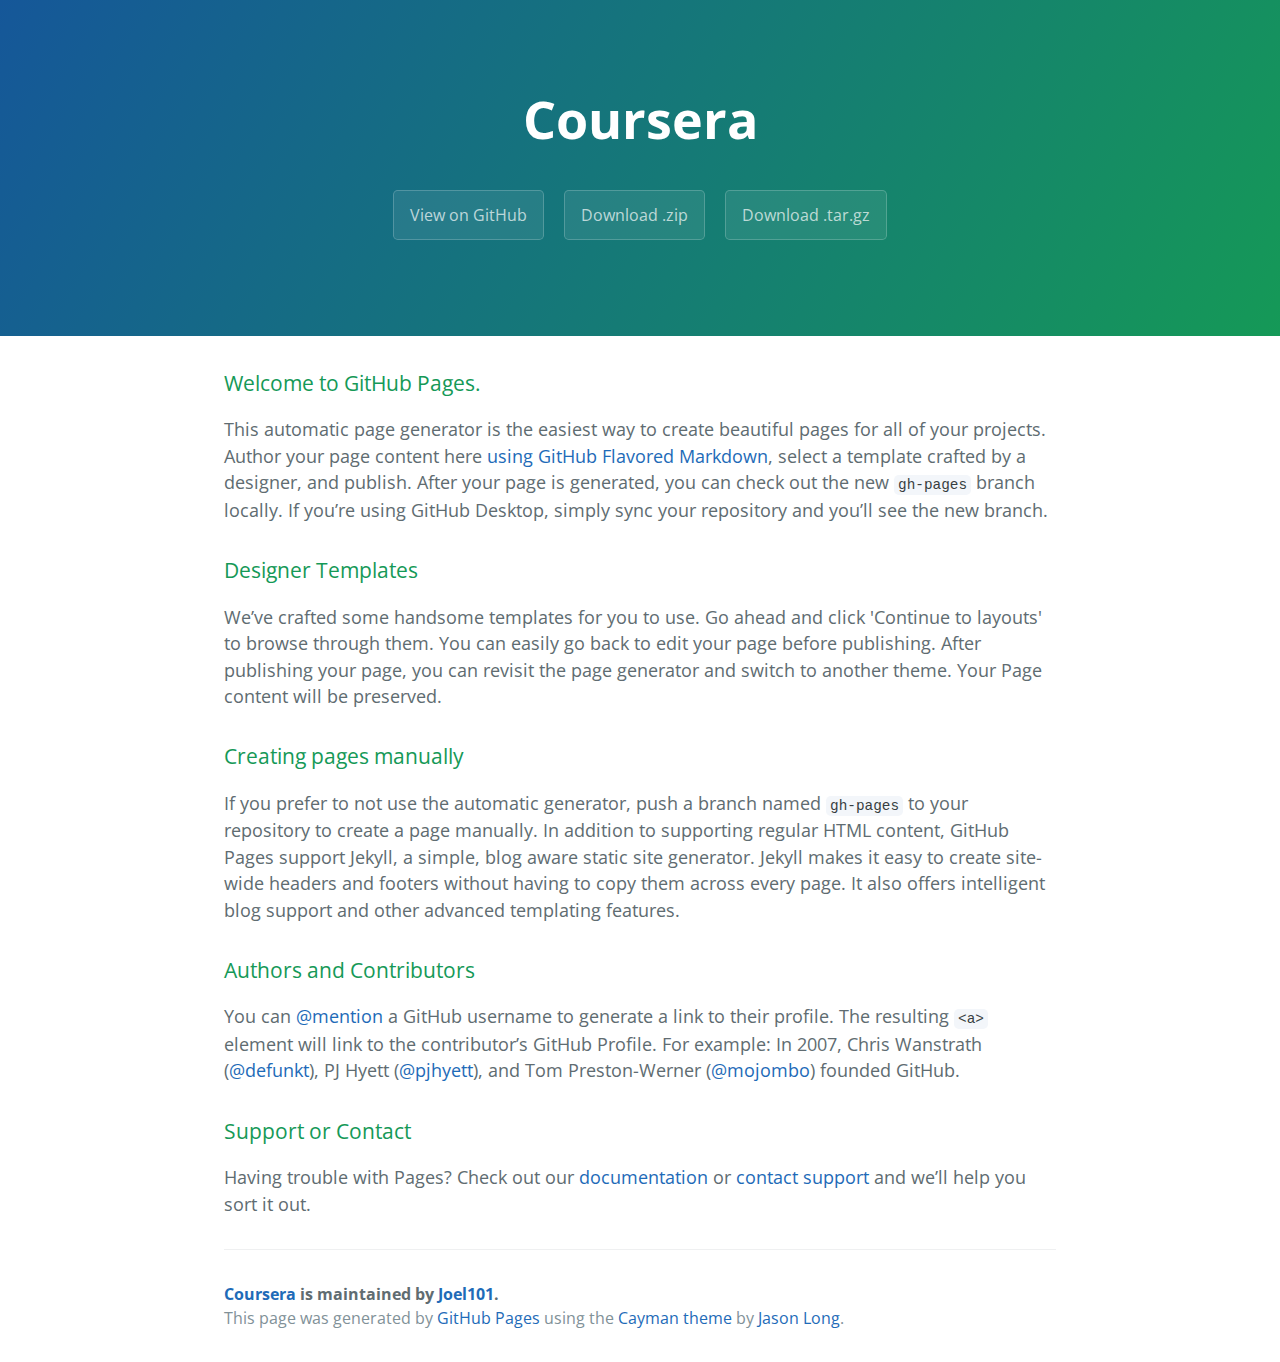
<file: index.html>
<!DOCTYPE html>
<html lang="en-us">
  <head>
    <meta charset="UTF-8">
    <title>Coursera by Joel101</title>
    <meta name="viewport" content="width=device-width, initial-scale=1">
    <link rel="stylesheet" type="text/css" href="stylesheets/normalize.css" media="screen">
    <link href='https://fonts.googleapis.com/css?family=Open+Sans:400,700' rel='stylesheet' type='text/css'>
    <link rel="stylesheet" type="text/css" href="stylesheets/stylesheet.css" media="screen">
    <link rel="stylesheet" type="text/css" href="stylesheets/github-light.css" media="screen">
  </head>
  <body>
    <section class="page-header">
      <h1 class="project-name">Coursera</h1>
      <h2 class="project-tagline"></h2>
      <a href="https://github.com/Joel101/coursera" class="btn">View on GitHub</a>
      <a href="https://github.com/Joel101/coursera/zipball/master" class="btn">Download .zip</a>
      <a href="https://github.com/Joel101/coursera/tarball/master" class="btn">Download .tar.gz</a>
    </section>

    <section class="main-content">
      <h3>
<a id="welcome-to-github-pages" class="anchor" href="#welcome-to-github-pages" aria-hidden="true"><span aria-hidden="true" class="octicon octicon-link"></span></a>Welcome to GitHub Pages.</h3>

<p>This automatic page generator is the easiest way to create beautiful pages for all of your projects. Author your page content here <a href="https://guides.github.com/features/mastering-markdown/">using GitHub Flavored Markdown</a>, select a template crafted by a designer, and publish. After your page is generated, you can check out the new <code>gh-pages</code> branch locally. If you’re using GitHub Desktop, simply sync your repository and you’ll see the new branch.</p>

<h3>
<a id="designer-templates" class="anchor" href="#designer-templates" aria-hidden="true"><span aria-hidden="true" class="octicon octicon-link"></span></a>Designer Templates</h3>

<p>We’ve crafted some handsome templates for you to use. Go ahead and click 'Continue to layouts' to browse through them. You can easily go back to edit your page before publishing. After publishing your page, you can revisit the page generator and switch to another theme. Your Page content will be preserved.</p>

<h3>
<a id="creating-pages-manually" class="anchor" href="#creating-pages-manually" aria-hidden="true"><span aria-hidden="true" class="octicon octicon-link"></span></a>Creating pages manually</h3>

<p>If you prefer to not use the automatic generator, push a branch named <code>gh-pages</code> to your repository to create a page manually. In addition to supporting regular HTML content, GitHub Pages support Jekyll, a simple, blog aware static site generator. Jekyll makes it easy to create site-wide headers and footers without having to copy them across every page. It also offers intelligent blog support and other advanced templating features.</p>

<h3>
<a id="authors-and-contributors" class="anchor" href="#authors-and-contributors" aria-hidden="true"><span aria-hidden="true" class="octicon octicon-link"></span></a>Authors and Contributors</h3>

<p>You can <a href="https://help.github.com/articles/basic-writing-and-formatting-syntax/#mentioning-users-and-teams" class="user-mention">@mention</a> a GitHub username to generate a link to their profile. The resulting <code>&lt;a&gt;</code> element will link to the contributor’s GitHub Profile. For example: In 2007, Chris Wanstrath (<a href="https://github.com/defunkt" class="user-mention">@defunkt</a>), PJ Hyett (<a href="https://github.com/pjhyett" class="user-mention">@pjhyett</a>), and Tom Preston-Werner (<a href="https://github.com/mojombo" class="user-mention">@mojombo</a>) founded GitHub.</p>

<h3>
<a id="support-or-contact" class="anchor" href="#support-or-contact" aria-hidden="true"><span aria-hidden="true" class="octicon octicon-link"></span></a>Support or Contact</h3>

<p>Having trouble with Pages? Check out our <a href="https://help.github.com/pages">documentation</a> or <a href="https://github.com/contact">contact support</a> and we’ll help you sort it out.</p>

      <footer class="site-footer">
        <span class="site-footer-owner"><a href="https://github.com/Joel101/coursera">Coursera</a> is maintained by <a href="https://github.com/Joel101">Joel101</a>.</span>

        <span class="site-footer-credits">This page was generated by <a href="https://pages.github.com">GitHub Pages</a> using the <a href="https://github.com/jasonlong/cayman-theme">Cayman theme</a> by <a href="https://twitter.com/jasonlong">Jason Long</a>.</span>
      </footer>

    </section>

  
  </body>
</html>
</file>
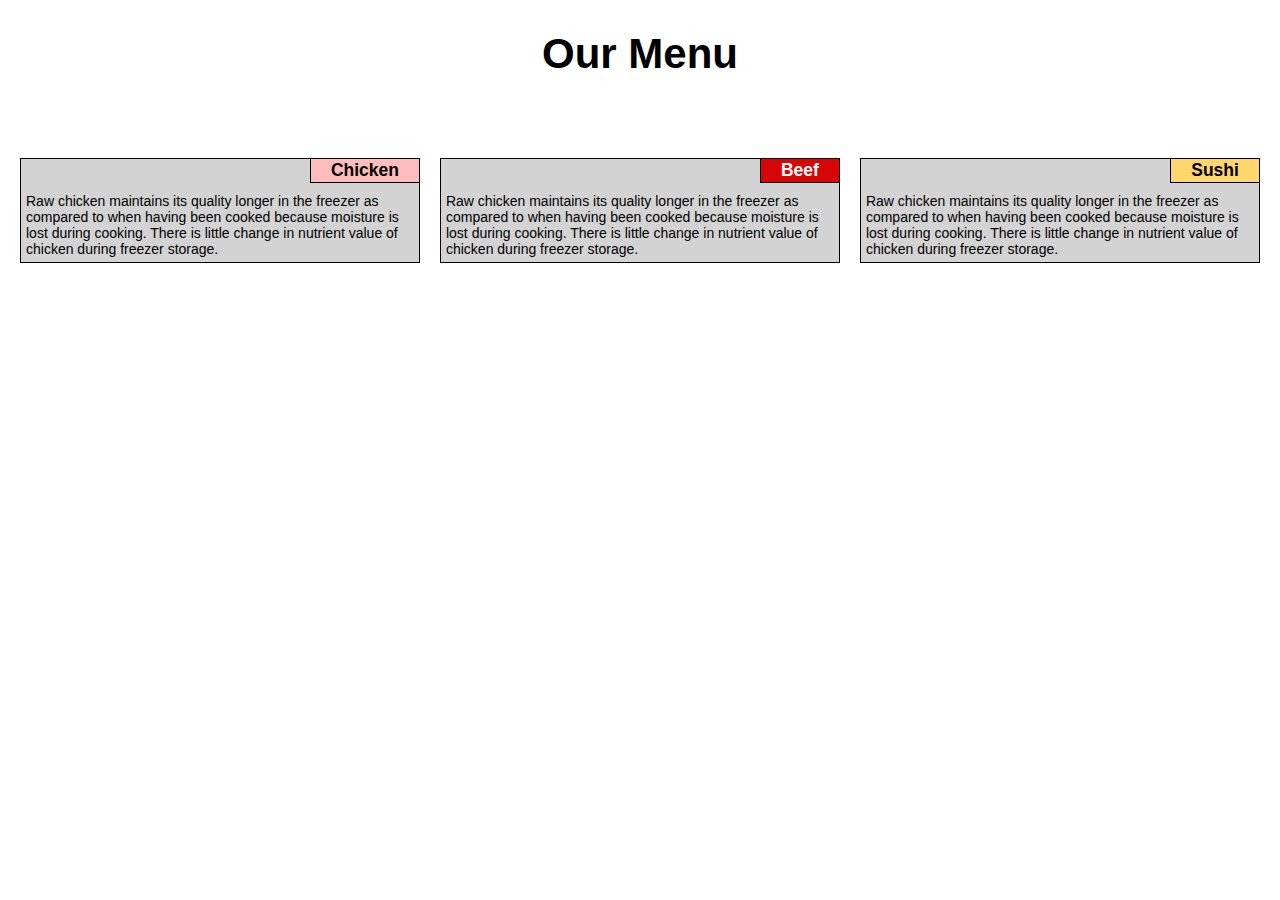
<file: mod2_solution/index.html>
<!Doctype html>
<html>
<head>
	<title>Coursera Buffet</title>
	<meta charset="utf-8">
	<meta name="viewport" content="width=device-width, initial-scale=1">
	<link rel="stylesheet" type="text/css" href="css/style.css">
</head>
<body>
	<h1>Our Menu</h1>
	<div class="row">
		<div class="col-lg-4 col-md-6">
			<section class="gray_bg">
				<p class="title pink_bg">Chicken</p>
				<p class="content">Raw chicken maintains its quality longer in the freezer as compared to when having been cooked because moisture is lost during cooking. There is little change in nutrient value of chicken during freezer storage.
				</p>
			</section>
		</div>
		<div class="col-lg-4 col-md-6">
			<section class="gray_bg">
				<p class="title red_bg">Beef</p>
				<p class="content">Raw chicken maintains its quality longer in the freezer as compared to when having been cooked because moisture is lost during cooking. There is little change in nutrient value of chicken during freezer storage.
				</p>
			</section>
		</div>
		<div class="col-lg-4 col-md-12">
			<section class="gray_bg">
				<p class="title yellow_bg">Sushi</p>
				<p class="content">Raw chicken maintains its quality longer in the freezer as compared to when having been cooked because moisture is lost during cooking. There is little change in nutrient value of chicken during freezer storage.
				</p>
			</section>
		</div>
	</div>
</body>
</html>
</file>
<file: stylesheets/stylesheet.css>
* {
  box-sizing: border-box; }

body {
  padding: 0;
  margin: 0;
  font-family: "Open Sans", "Helvetica Neue", Helvetica, Arial, sans-serif;
  font-size: 16px;
  line-height: 1.5;
  color: #606c71; }

a {
  color: #1e6bb8;
  text-decoration: none; }
  a:hover {
    text-decoration: underline; }

.btn {
  display: inline-block;
  margin-bottom: 1rem;
  color: rgba(255, 255, 255, 0.7);
  background-color: rgba(255, 255, 255, 0.08);
  border-color: rgba(255, 255, 255, 0.2);
  border-style: solid;
  border-width: 1px;
  border-radius: 0.3rem;
  transition: color 0.2s, background-color 0.2s, border-color 0.2s; }
  .btn + .btn {
    margin-left: 1rem; }

.btn:hover {
  color: rgba(255, 255, 255, 0.8);
  text-decoration: none;
  background-color: rgba(255, 255, 255, 0.2);
  border-color: rgba(255, 255, 255, 0.3); }

@media screen and (min-width: 64em) {
  .btn {
    padding: 0.75rem 1rem; } }

@media screen and (min-width: 42em) and (max-width: 64em) {
  .btn {
    padding: 0.6rem 0.9rem;
    font-size: 0.9rem; } }

@media screen and (max-width: 42em) {
  .btn {
    display: block;
    width: 100%;
    padding: 0.75rem;
    font-size: 0.9rem; }
    .btn + .btn {
      margin-top: 1rem;
      margin-left: 0; } }

.page-header {
  color: #fff;
  text-align: center;
  background-color: #159957;
  background-image: linear-gradient(120deg, #155799, #159957); }

@media screen and (min-width: 64em) {
  .page-header {
    padding: 5rem 6rem; } }

@media screen and (min-width: 42em) and (max-width: 64em) {
  .page-header {
    padding: 3rem 4rem; } }

@media screen and (max-width: 42em) {
  .page-header {
    padding: 2rem 1rem; } }

.project-name {
  margin-top: 0;
  margin-bottom: 0.1rem; }

@media screen and (min-width: 64em) {
  .project-name {
    font-size: 3.25rem; } }

@media screen and (min-width: 42em) and (max-width: 64em) {
  .project-name {
    font-size: 2.25rem; } }

@media screen and (max-width: 42em) {
  .project-name {
    font-size: 1.75rem; } }

.project-tagline {
  margin-bottom: 2rem;
  font-weight: normal;
  opacity: 0.7; }

@media screen and (min-width: 64em) {
  .project-tagline {
    font-size: 1.25rem; } }

@media screen and (min-width: 42em) and (max-width: 64em) {
  .project-tagline {
    font-size: 1.15rem; } }

@media screen and (max-width: 42em) {
  .project-tagline {
    font-size: 1rem; } }

.main-content :first-child {
  margin-top: 0; }
.main-content img {
  max-width: 100%; }
.main-content h1, .main-content h2, .main-content h3, .main-content h4, .main-content h5, .main-content h6 {
  margin-top: 2rem;
  margin-bottom: 1rem;
  font-weight: normal;
  color: #159957; }
.main-content p {
  margin-bottom: 1em; }
.main-content code {
  padding: 2px 4px;
  font-family: Consolas, "Liberation Mono", Menlo, Courier, monospace;
  font-size: 0.9rem;
  color: #383e41;
  background-color: #f3f6fa;
  border-radius: 0.3rem; }
.main-content pre {
  padding: 0.8rem;
  margin-top: 0;
  margin-bottom: 1rem;
  font: 1rem Consolas, "Liberation Mono", Menlo, Courier, monospace;
  color: #567482;
  word-wrap: normal;
  background-color: #f3f6fa;
  border: solid 1px #dce6f0;
  border-radius: 0.3rem; }
  .main-content pre > code {
    padding: 0;
    margin: 0;
    font-size: 0.9rem;
    color: #567482;
    word-break: normal;
    white-space: pre;
    background: transparent;
    border: 0; }
.main-content .highlight {
  margin-bottom: 1rem; }
  .main-content .highlight pre {
    margin-bottom: 0;
    word-break: normal; }
.main-content .highlight pre, .main-content pre {
  padding: 0.8rem;
  overflow: auto;
  font-size: 0.9rem;
  line-height: 1.45;
  border-radius: 0.3rem; }
.main-content pre code, .main-content pre tt {
  display: inline;
  max-width: initial;
  padding: 0;
  margin: 0;
  overflow: initial;
  line-height: inherit;
  word-wrap: normal;
  background-color: transparent;
  border: 0; }
  .main-content pre code:before, .main-content pre code:after, .main-content pre tt:before, .main-content pre tt:after {
    content: normal; }
.main-content ul, .main-content ol {
  margin-top: 0; }
.main-content blockquote {
  padding: 0 1rem;
  margin-left: 0;
  color: #819198;
  border-left: 0.3rem solid #dce6f0; }
  .main-content blockquote > :first-child {
    margin-top: 0; }
  .main-content blockquote > :last-child {
    margin-bottom: 0; }
.main-content table {
  display: block;
  width: 100%;
  overflow: auto;
  word-break: normal;
  word-break: keep-all; }
  .main-content table th {
    font-weight: bold; }
  .main-content table th, .main-content table td {
    padding: 0.5rem 1rem;
    border: 1px solid #e9ebec; }
.main-content dl {
  padding: 0; }
  .main-content dl dt {
    padding: 0;
    margin-top: 1rem;
    font-size: 1rem;
    font-weight: bold; }
  .main-content dl dd {
    padding: 0;
    margin-bottom: 1rem; }
.main-content hr {
  height: 2px;
  padding: 0;
  margin: 1rem 0;
  background-color: #eff0f1;
  border: 0; }

@media screen and (min-width: 64em) {
  .main-content {
    max-width: 64rem;
    padding: 2rem 6rem;
    margin: 0 auto;
    font-size: 1.1rem; } }

@media screen and (min-width: 42em) and (max-width: 64em) {
  .main-content {
    padding: 2rem 4rem;
    font-size: 1.1rem; } }

@media screen and (max-width: 42em) {
  .main-content {
    padding: 2rem 1rem;
    font-size: 1rem; } }

.site-footer {
  padding-top: 2rem;
  margin-top: 2rem;
  border-top: solid 1px #eff0f1; }

.site-footer-owner {
  display: block;
  font-weight: bold; }

.site-footer-credits {
  color: #819198; }

@media screen and (min-width: 64em) {
  .site-footer {
    font-size: 1rem; } }

@media screen and (min-width: 42em) and (max-width: 64em) {
  .site-footer {
    font-size: 1rem; } }

@media screen and (max-width: 42em) {
  .site-footer {
    font-size: 0.9rem; } }
</file>
<file: stylesheets/github-light.css>
/*
The MIT License (MIT)

Copyright (c) 2016 GitHub, Inc.

Permission is hereby granted, free of charge, to any person obtaining a copy
of this software and associated documentation files (the "Software"), to deal
in the Software without restriction, including without limitation the rights
to use, copy, modify, merge, publish, distribute, sublicense, and/or sell
copies of the Software, and to permit persons to whom the Software is
furnished to do so, subject to the following conditions:

The above copyright notice and this permission notice shall be included in all
copies or substantial portions of the Software.

THE SOFTWARE IS PROVIDED "AS IS", WITHOUT WARRANTY OF ANY KIND, EXPRESS OR
IMPLIED, INCLUDING BUT NOT LIMITED TO THE WARRANTIES OF MERCHANTABILITY,
FITNESS FOR A PARTICULAR PURPOSE AND NONINFRINGEMENT. IN NO EVENT SHALL THE
AUTHORS OR COPYRIGHT HOLDERS BE LIABLE FOR ANY CLAIM, DAMAGES OR OTHER
LIABILITY, WHETHER IN AN ACTION OF CONTRACT, TORT OR OTHERWISE, ARISING FROM,
OUT OF OR IN CONNECTION WITH THE SOFTWARE OR THE USE OR OTHER DEALINGS IN THE
SOFTWARE.

*/

.pl-c /* comment */ {
  color: #969896;
}

.pl-c1 /* constant, variable.other.constant, support, meta.property-name, support.constant, support.variable, meta.module-reference, markup.raw, meta.diff.header */,
.pl-s .pl-v /* string variable */ {
  color: #0086b3;
}

.pl-e /* entity */,
.pl-en /* entity.name */ {
  color: #795da3;
}

.pl-smi /* variable.parameter.function, storage.modifier.package, storage.modifier.import, storage.type.java, variable.other */,
.pl-s .pl-s1 /* string source */ {
  color: #333;
}

.pl-ent /* entity.name.tag */ {
  color: #63a35c;
}

.pl-k /* keyword, storage, storage.type */ {
  color: #a71d5d;
}

.pl-s /* string */,
.pl-pds /* punctuation.definition.string, string.regexp.character-class */,
.pl-s .pl-pse .pl-s1 /* string punctuation.section.embedded source */,
.pl-sr /* string.regexp */,
.pl-sr .pl-cce /* string.regexp constant.character.escape */,
.pl-sr .pl-sre /* string.regexp source.ruby.embedded */,
.pl-sr .pl-sra /* string.regexp string.regexp.arbitrary-repitition */ {
  color: #183691;
}

.pl-v /* variable */ {
  color: #ed6a43;
}

.pl-id /* invalid.deprecated */ {
  color: #b52a1d;
}

.pl-ii /* invalid.illegal */ {
  color: #f8f8f8;
  background-color: #b52a1d;
}

.pl-sr .pl-cce /* string.regexp constant.character.escape */ {
  font-weight: bold;
  color: #63a35c;
}

.pl-ml /* markup.list */ {
  color: #693a17;
}

.pl-mh /* markup.heading */,
.pl-mh .pl-en /* markup.heading entity.name */,
.pl-ms /* meta.separator */ {
  font-weight: bold;
  color: #1d3e81;
}

.pl-mq /* markup.quote */ {
  color: #008080;
}

.pl-mi /* markup.italic */ {
  font-style: italic;
  color: #333;
}

.pl-mb /* markup.bold */ {
  font-weight: bold;
  color: #333;
}

.pl-md /* markup.deleted, meta.diff.header.from-file */ {
  color: #bd2c00;
  background-color: #ffecec;
}

.pl-mi1 /* markup.inserted, meta.diff.header.to-file */ {
  color: #55a532;
  background-color: #eaffea;
}

.pl-mdr /* meta.diff.range */ {
  font-weight: bold;
  color: #795da3;
}

.pl-mo /* meta.output */ {
  color: #1d3e81;
}
</file>
<file: mod2_solution/css/style.css>
* {
	margin: 0;
	padding: 0;
	border: 0;
	box-sizing: border-box;
	font-size: 14px;
	font-family:Helvetica, sans-serif, comic;
}

h1{	
	
	text-align: center;
	font-size:300%;
	margin-top:30px; 
	margin-bottom:70px 
}

/* Simple Responsive Framework. */
.row {
	width: 100%;
	padding-left: 10px;
	padding-right: 10px;
}

/********** Large devices only **********/
@media (min-width: 992px) {
  .col-lg-1, .col-lg-2, .col-lg-3, .col-lg-4, .col-lg-5, .col-lg-6, .col-lg-7, .col-lg-8, .col-lg-9, .col-lg-10, .col-lg-11, .col-lg-12 {
    float: left;
  }
  .col-lg-1 {
    width: 8.33%;
  }
  .col-lg-2 {
    width: 16.66%;
  }
  .col-lg-3 {
    width: 25%;
  }
  .col-lg-4 {
    width: 33.33%;
  }
  .col-lg-5 {
    width: 41.66%;
  }
  .col-lg-6 {
    width: 50%;
  }
  .col-lg-7 {
    width: 58.33%;
  }
  .col-lg-8 {
    width: 66.66%;
  }
  .col-lg-9 {
    width: 74.99%;
  }
  .col-lg-10 {
    width: 83.33%;
  }
  .col-lg-11 {
    width: 91.66%;
  }
  .col-lg-12 {
    width: 100%;
  }
}

/********** Medium devices only **********/
@media (min-width: 768px) and (max-width: 991px) {
  .col-md-1, .col-md-2, .col-md-3, .col-md-4, .col-md-5, .col-md-6, .col-md-7, .col-md-8, .col-md-9, .col-md-10, .col-md-11, .col-md-12 {
    float: left;
  }
  .col-md-1 {
    width: 8.33%;
  }
  .col-md-2 {
    width: 16.66%;
  }
  .col-md-3 {
    width: 25%;
  }
  .col-md-4 {
    width: 33.33%;
  }
  .col-md-5 {
    width: 41.66%;
  }
  .col-md-6 {
    width: 50%;
  }
  .col-md-7 {
    width: 58.33%;
  }
  .col-md-8 {
    width: 66.66%;
  }
  .col-md-9 {
    width: 74.99%;
  }
  .col-md-10 {
    width: 83.33%;
  }
  .col-md-11 {
    width: 91.66%;
  }
  .col-md-12 {
    width: 100%;
  }
}

section {
	float: left;
	margin: 10px;
	border: 1px solid #000000;
}

p {
	clear: right;
}

.title {
	float: right;
	font-size: 1.25em;
	font-weight: bold;
	margin: 0px 0px 10px 0px;
	border: 1px solid #000000;
	padding: 1px 20px;
}

.content {
	font-size: 14px;
	margin: 5px;
}

/********** background and the font color style **********/
.pink_bg {
	background-color: #FFBCBC;
	color: #000000;
	margin-right:-1px;
	margin-top: -1px;
}

.red_bg {
	background-color: #D70505;
	color: white;
	margin-right:-1px;
	margin-top: -1px;
}

.yellow_bg {
	background-color: #FFD66B;
	color: #000000;
	margin-right:-1px;
	margin-top: -1px;
}

.gray_bg {
	background-color: lightgrey;
	color: #000000;
</file>
